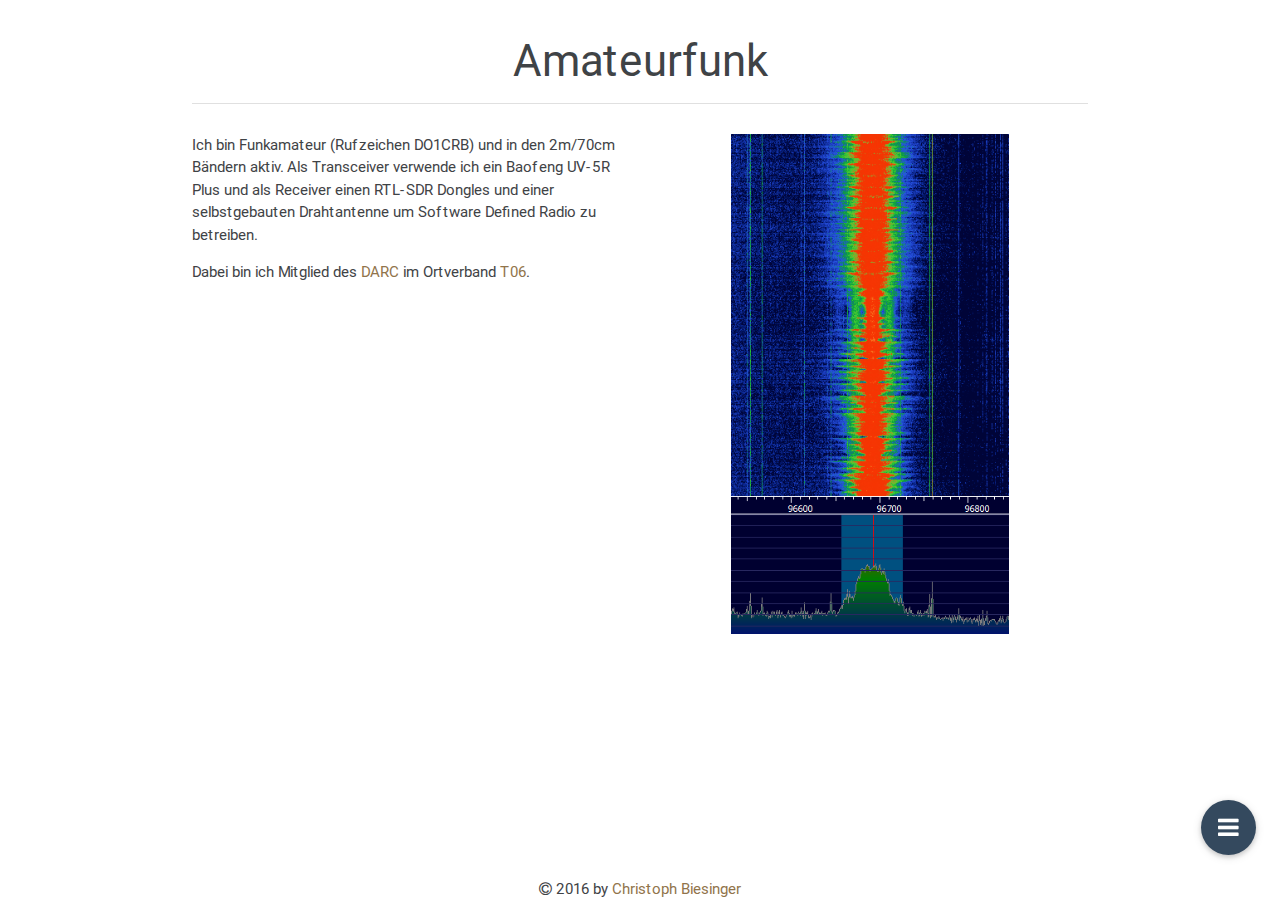
<file: amateurfunk.html>
<!DOCTYPE html>
<html lang="en">
<head>
  <meta http-equiv="Content-Type" content="text/html; charset=UTF-8"/>
  <meta name="viewport" content="width=device-width, initial-scale=1, maximum-scale=1.0"/>
  <title>Christoph Biesinger</title>

  <!-- CSS  -->
  <link href="https://fonts.googleapis.com/icon?family=Material+Icons" rel="stylesheet">
  <link rel="stylesheet" href="css/font-awesome.min.css">
  <link href="css/materialize.css" type="text/css" rel="stylesheet" media="screen,projection"/>
  <link href="css/style.css" type="text/css" rel="stylesheet" media="screen,projection"/>
</head>
<!-- Body  -->
<body>
  <!-- Nav  -->

  <div class="fixed-action-btn vertical" style="bottom: 45px; right: 24px;">
    <a class="btn-floating btn-large main_color">
      <i class="large fa fa-navicon"></i>
    </a>
    <ul>
      <li><a class="btn-floating main_color tooltipped" data-tooltip="Home" href="index.html" data-position="left"><i class="fa fa-home"></i></a></li>
      <li><a class="btn-floating main_color tooltipped" data-tooltip="Projekte" href="projekte.html" data-position="left"><i class="material-icons">code</i></a></li>
      <li><a class="btn-floating main_color tooltipped" data-tooltip="Kontakt" href="kontakt.html" data-position="left"><i class="fa fa-book"></i></a></li>
      <li><a class="btn-floating comp_background_color tooltipped" data-tooltip="Amateurfunk" href="amateurfunk.html" data-position="left"><i class="material-icons">settings_input_antenna</i></a></li>
    </ul>
  </div>

  <!-- Head -->
  <header>
    <div class="section no-pad-bot white" id="index-banner">
      <div class="container">
        <h3 class="header center main_text_color">Amateurfunk</h3>
        <div class="divider"></div>
      </div>
    </div>
  </header>
  <!-- Main -->
  <main>
    <div class="container">
      <div class="section">
        <div class="row">
          <div class="col s12 m6 l6">
            <p class="main_text_color">
              Ich bin Funkamateur (Rufzeichen DO1CRB) und in den 2m/70cm Bändern aktiv.
              Als Transceiver verwende ich ein Baofeng UV-5R Plus und als
              Receiver einen RTL-SDR Dongles und einer selbstgebauten
              Drahtantenne um Software Defined Radio zu betreiben.
            </p>
            <p class="main_text_color">
              Dabei bin ich Mitglied des <a href="http://www.darc.de/" class="comp_color">DARC</a>
              im Ortverband <a href="http://www.darc.de/distrikte/t/06" class="comp_color">T06</a>.
            </p>
          </div>
          <div class="col s12 m6 l6">
            <div class="section center">
              <img class="responsive-img" src="images/hdsdr.png">
            </div>
          </div>
        </div>
      </div>
    </div>
  </main>
  <!-- Footer -->
  <footer>
    <div class="footer-copyright white">
      <div class="container center main_text_color">
        <i class="fa fa-copyright" aria-hidden="true"></i> 2016 by <a class="comp_color text-lighten-3" href="mailto:mail@christophbiesinger.de">Christoph Biesinger</a>
      </div>
    </div>
  </footer>

  <!--  Scripts-->
  <script src="https://code.jquery.com/jquery-2.1.1.min.js"></script>
  <script src="js/materialize.js"></script>
  <script src="js/init.js"></script>

  </body>
</html>
</file>
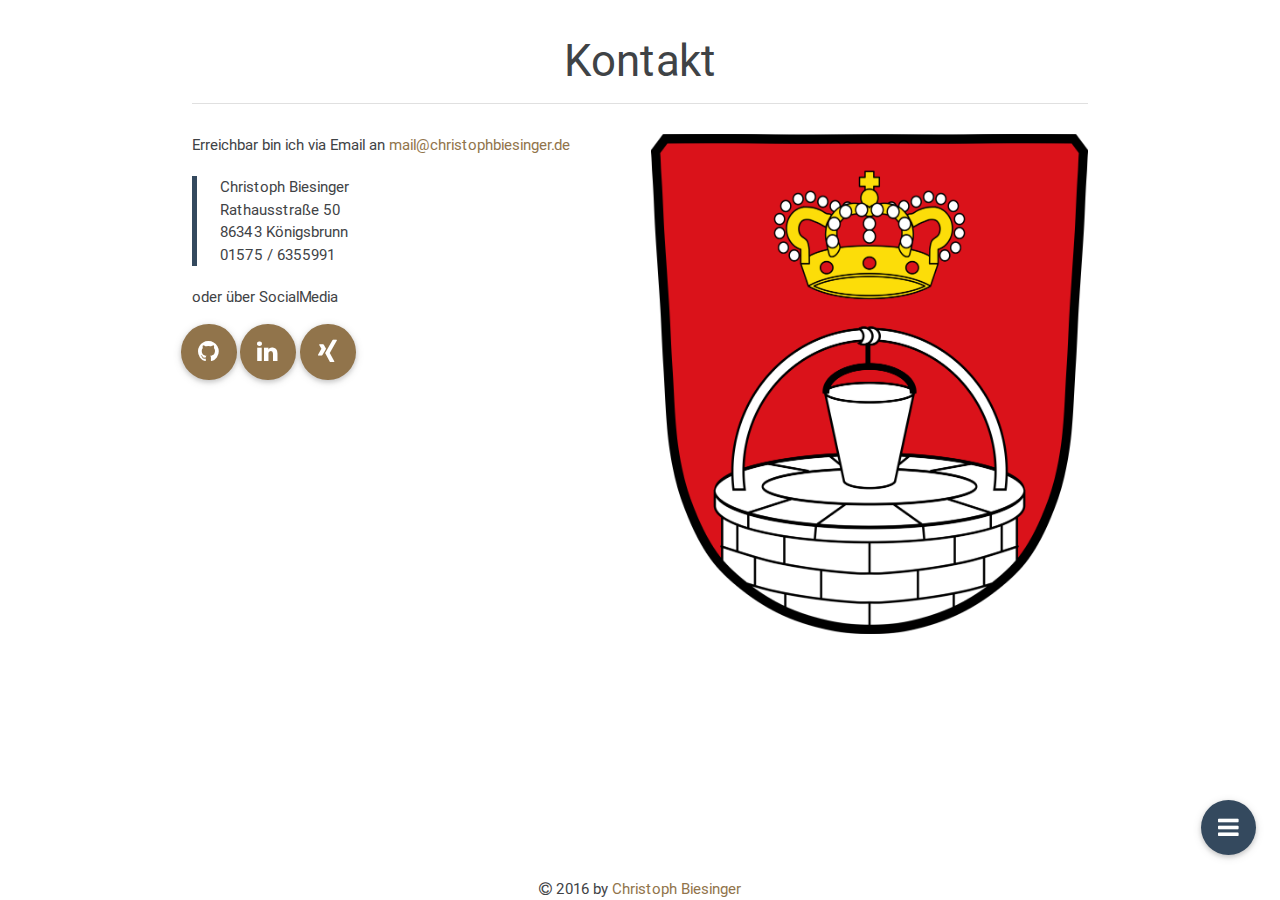
<file: kontakt.html>
<!DOCTYPE html>
<html lang="en">
<head>
  <meta http-equiv="Content-Type" content="text/html; charset=UTF-8"/>
  <meta name="viewport" content="width=device-width, initial-scale=1, maximum-scale=1.0"/>
  <title>Christoph Biesinger</title>

  <!-- CSS  -->
  <link href="https://fonts.googleapis.com/icon?family=Material+Icons" rel="stylesheet">
  <link rel="stylesheet" href="css/font-awesome.min.css">
  <link href="css/materialize.css" type="text/css" rel="stylesheet" media="screen,projection"/>
  <link href="css/style.css" type="text/css" rel="stylesheet" media="screen,projection"/>
</head>
<!-- Body  -->
<body>
  <!-- Nav  -->

  <div class="fixed-action-btn vertical" style="bottom: 45px; right: 24px;">
    <a class="btn-floating btn-large main_color">
      <i class="large fa fa-navicon"></i>
    </a>
    <ul>
      <li><a class="btn-floating main_color tooltipped" data-tooltip="Home" href="index.html" data-position="left"><i class="fa fa-home"></i></a></li>
      <li><a class="btn-floating main_color tooltipped" data-tooltip="Projekte" href="projekte.html" data-position="left"><i class="material-icons">code</i></a></li>
      <li><a class="btn-floating comp_background_color tooltipped" data-tooltip="Kontakt" href="kontakt.html" data-position="left"><i class="fa fa-book"></i></a></li>
      <li><a class="btn-floating main_color tooltipped" data-tooltip="Amateurfunk" href="amateurfunk.html" data-position="left"><i class="material-icons">settings_input_antenna</i></a></li>
    </ul>
  </div>

  <!-- Head -->
  <header>
    <div class="section no-pad-bot white" id="index-banner">
      <div class="container">
        <h3 class="header center main_text_color">Kontakt</h3>
        <div class="divider"></div>
      </div>
    </div>
  </header>
  <!-- Main -->
  <main>
    <div class="container">
      <div class="section">
        <div class="row">
          <div class="col s12 m6 l6">
            <p class="main_text_color">
            Erreichbar bin ich via Email an
            <a href="mailto:mail@christophbiesinger.de" class="comp_color">mail@christophbiesinger.de</a>
            </p>
            <blockquote class="main_text_color">
              Christoph Biesinger
              <br>
              Rathausstraße 50
              <br>
              86343 Königsbrunn
              <br>
              01575 / 6355991
            </blockquote>
            <p class="main_text_color">oder über SocialMedia</p>
            <div class="row">
              <a href="http://github.com/chrb" class="btn-floating btn-large waves-effect comp_background_color">
                <i class="fa fa-github" aria-hidden="true"></i></a>
              <a href="http://www.linkedin.com/in/christophbiesinger" class="btn-floating btn-large waves-effect comp_background_color">
                <i class="fa fa-linkedin" aria-hidden="true"></i></a>
              <a href="http://www.xing.com/profile/Christoph_Biesinger" class="btn-floating btn-large waves-effect comp_background_color">
                <i class="fa fa-xing" aria-hidden="true"></i></a>
            </div>
          </div>
          <div class="col s12 m6 l6">
            <div class="section">
              <img class="responsive-img" src="images/koenigsbrunn.png">
            </div>
          </div>
        </div>
      </div>
    </div>
  </main>
  <!-- Footer -->
  <footer>
    <div class="footer-copyright white">
      <div class="container center main_text_color">
        <i class="fa fa-copyright" aria-hidden="true"></i> 2016 by <a class="comp_color text-lighten-3" href="mailto:mail@christophbiesinger.de">Christoph Biesinger</a>
      </div>
    </div>
  </footer>

  <!--  Scripts-->
  <script src="https://code.jquery.com/jquery-2.1.1.min.js"></script>
  <script src="js/materialize.js"></script>
  <script src="js/init.js"></script>

  </body>
</html>
</file>
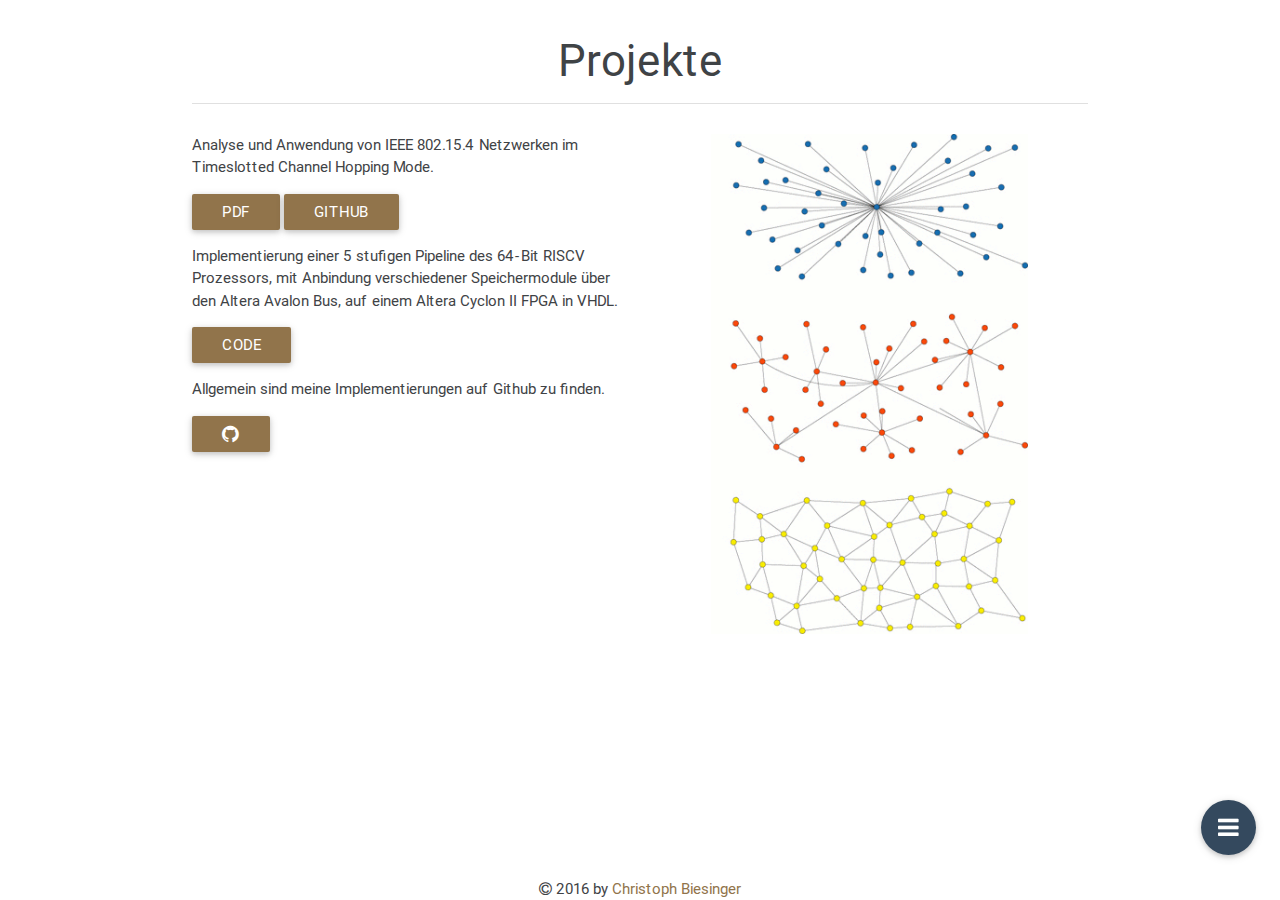
<file: projekte.html>
<!DOCTYPE html>
<html lang="en">
<head>
  <meta http-equiv="Content-Type" content="text/html; charset=UTF-8"/>
  <meta name="viewport" content="width=device-width, initial-scale=1, maximum-scale=1.0"/>
  <title>Christoph Biesinger</title>

  <!-- CSS  -->
  <link href="https://fonts.googleapis.com/icon?family=Material+Icons" rel="stylesheet">
  <link rel="stylesheet" href="css/font-awesome.min.css">
  <link href="css/materialize.css" type="text/css" rel="stylesheet" media="screen,projection"/>
  <link href="css/style.css" type="text/css" rel="stylesheet" media="screen,projection"/>
</head>
<!-- Body  -->
<body>
  <!-- Nav  -->

  <div class="fixed-action-btn vertical" style="bottom: 45px; right: 24px;">
    <a class="btn-floating btn-large main_color">
      <i class="large fa fa-navicon"></i>
    </a>
    <ul>
      <li><a class="btn-floating main_color tooltipped" data-tooltip="Home" href="index.html" data-position="left"><i class="fa fa-home"></i></a></li>
      <li><a class="btn-floating comp_background_color tooltipped" data-tooltip="Projekte" href="projekte.html" data-position="left"><i class="material-icons">code</i></a></li>
      <li><a class="btn-floating main_color tooltipped" data-tooltip="Kontakt" href="kontakt.html" data-position="left"><i class="fa fa-book"></i></a></li>
      <li><a class="btn-floating main_color tooltipped" data-tooltip="Amateurfunk" href="amateurfunk.html" data-position="left"><i class="material-icons">settings_input_antenna</i></a></li>
    </ul>
  </div>

  <!-- Head -->
  <header>
    <div class="section no-pad-bot white" id="index-banner">
      <div class="container">
        <h3 class="header center main_text_color">Projekte</h3>
        <div class="divider"></div>
      </div>
    </div>
  </header>
  <!-- Main -->
  <main>
    <div class="container">
      <div class="section">
        <div class="row">
          <div class="col s12 m6 l6">
            <p class="main_text_color">
              Analyse und Anwendung von IEEE 802.15.4 Netzwerken im Timeslotted
              Channel Hopping Mode.
            </p>
            <a href="documents/Analyse_Anwendung_ns-3-dev-tsch.pdf" class="btn comp_background_color">PDF</a>
            <a href="http://github.com/chrb/ns-3-dev-TSCH" class="btn comp_background_color">Github</a>
            <br>
            <p class="main_text_color">
              Implementierung einer 5 stufigen Pipeline des 64-Bit RISCV Prozessors,
              mit Anbindung verschiedener Speichermodule über den Altera Avalon Bus,
              auf einem Altera Cyclon II FPGA in VHDL.
            </p>
            <a href="http://github.com/chrb/RISCV" class="btn comp_background_color">Code</a>
            <br>
            <p class="main_text_color">Allgemein sind meine Implementierungen auf Github zu finden.</p>
            <a href="http://github.com/chrb" class="btn comp_background_color"><i class="fa fa-github" aria-hidden="true"></i></a>

          </div>
          <div class="col s12 m6 l6">
            <div class="section center">
              <img class="responsive-img" src="images/topologie.png">
            </div>
          </div>
        </div>
      </div>
    </div>
  </main>
  <!-- Footer -->
  <footer>
    <div class="footer-copyright white">
      <div class="container center main_text_color">
        <i class="fa fa-copyright" aria-hidden="true"></i> 2016 by <a class="comp_color text-lighten-3" href="mailto:mail@christophbiesinger.de">Christoph Biesinger</a>
      </div>
    </div>
  </footer>

  <!--  Scripts-->
  <script src="https://code.jquery.com/jquery-2.1.1.min.js"></script>
  <script src="js/materialize.js"></script>
  <script src="js/init.js"></script>

  </body>
</html>
</file>
<file: css/style.css>
/* Custom Stylesheet */
/**
 * Use this file to override Materialize files so you can update
 * the core Materialize files in the future
 *
 * Made By MaterializeCSS.com
 */

 body {
   display: flex;
   min-height: 100vh;
   flex-direction: column;
 }

 main {
   flex: 1 0 auto;
 }

blockquote {
  margin: 20px 0;
  padding-left: 1.5rem;
  border-left: 5px solid #34495E;
}

img.responsive-img,
video.responsive-video {
  max-width: 100%;
  height: 500px;
}

.icon-block {
  padding: 0 15px;
}
.icon-block .material-icons {
	font-size: inherit;
}

.main_color {
  /*background-color: #104891 !important; */
  background-color: #34495E !important;
}

.main_color_as_text{
  color: #34495E !important;
}

.comp_color {
  color: #91744B !important;
}

.main_text_color {
  color: #3F4346 !important;
}

.comp_text_color {
  color: #DCDFE2 !important;
}

.comp_background_color {
  background-color: #91744B !important;
}

.main_background_color {
  background-color: #DCDFE2 !important;
}
</file>
